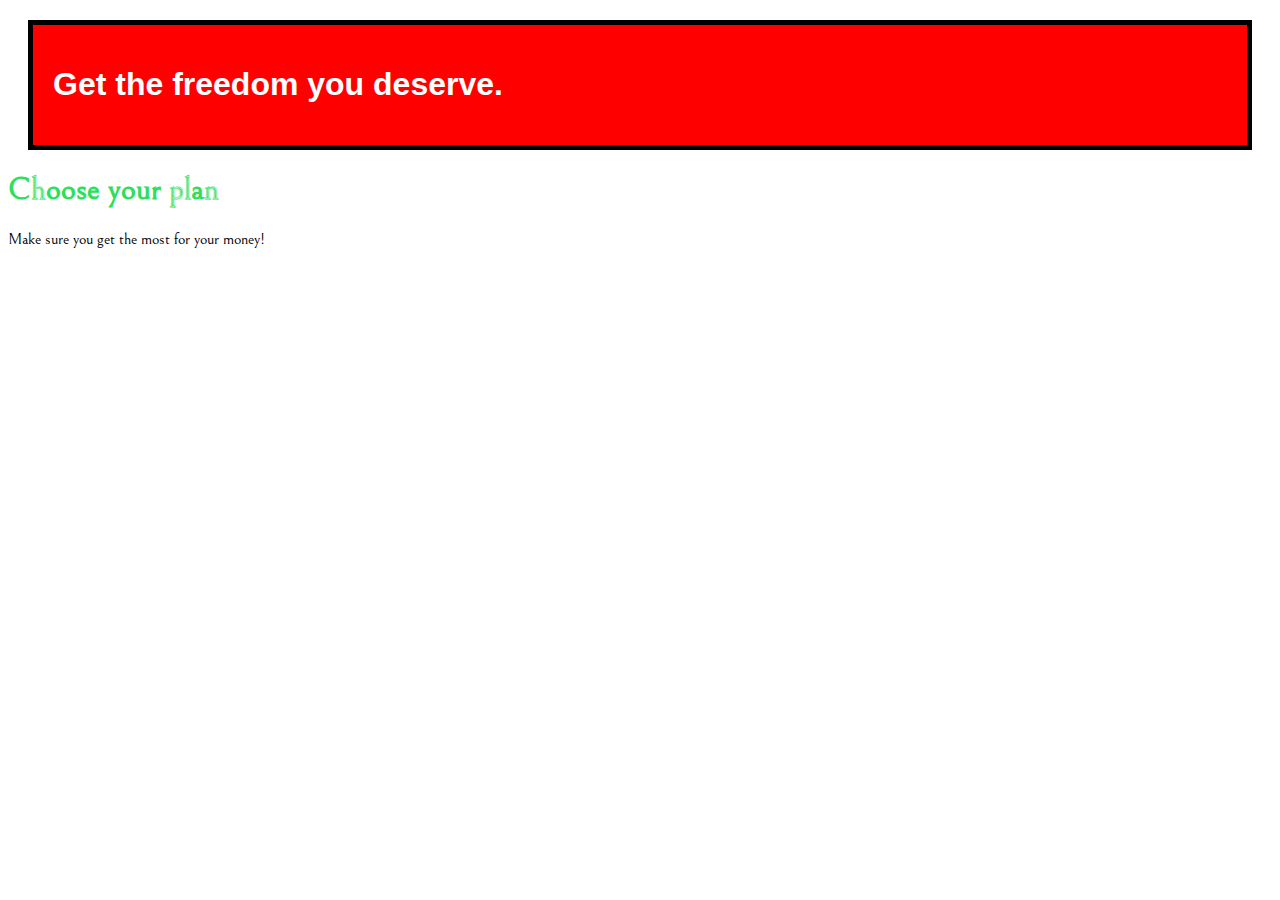
<file: 1. Basics_of_CSS/index.html>
<!DOCTYPE html>
<html lang="en">
    <head>
        <meta charset="UTF-8" />
        <meta http-equiv="X-UA-Compatible" content="IE=edge" />
        <meta name="viewport" content="width=device-width, initial-scale=1.0" />
        <title>Basics</title>
        <link rel="stylesheet" href="style.css" />
    </head>
    <body>
        <main>
            <section id="product-overview">
                <h1>Get the freedom you deserve.</h1>
            </section>
            <section id="plans">
                <h1 class="section-title">Choose your plan</h1>
                <p>Make sure you get the most for your money!</p>
            </section>
        </main>
    </body>
</html>
</file>
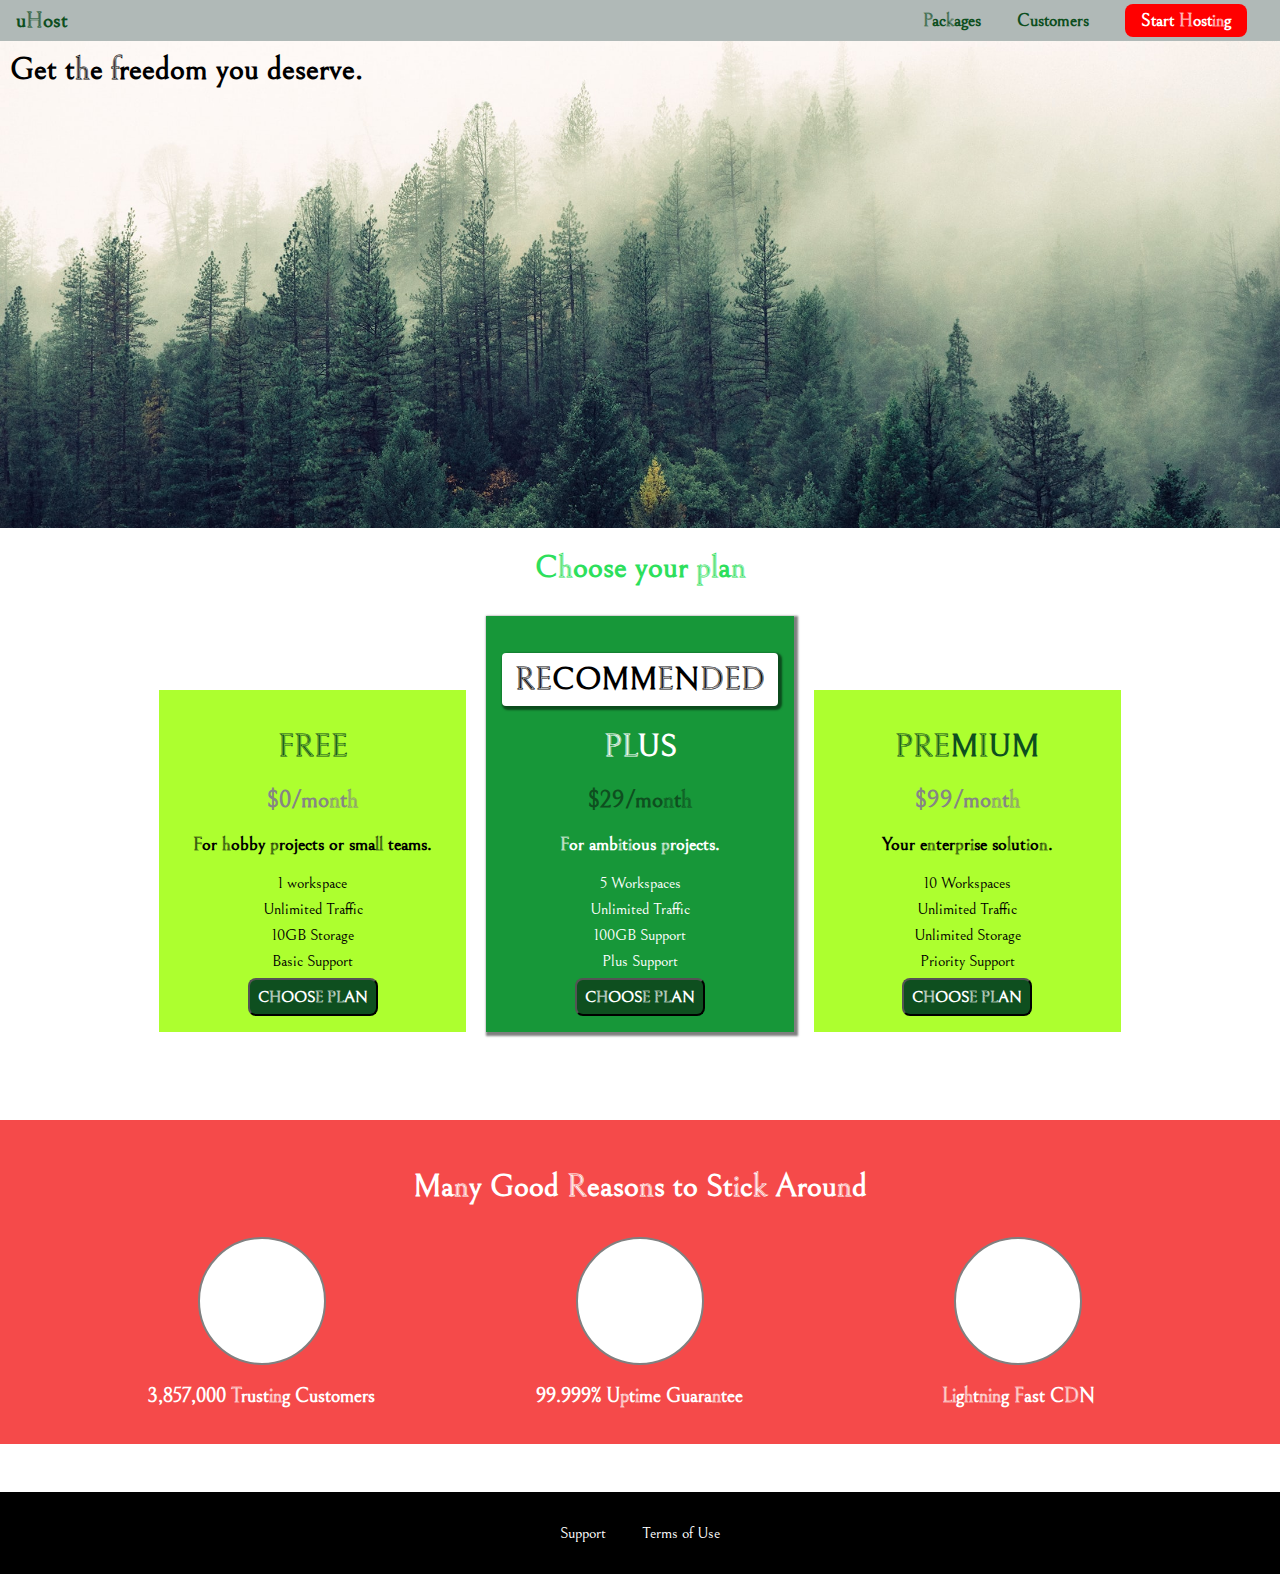
<file: 2. Diving_Deeper_Into_CSS/index.html>
<!DOCTYPE html>
<html lang="en">
    <head>
        <meta charset="UTF-8" />
        <meta http-equiv="X-UA-Compatible" content="IE=edge" />
        <meta name="viewport" content="width=device-width, initial-scale=1.0" />
        <title>Basics</title>
        <link rel="stylesheet" href="shared.css">
        <link rel="stylesheet" href="style.css" />
    </head>
    <body>
        <header class="main-header">
            <div>
                <a href="index.html" class="main-header__brand"> uHost </a>
            </div>
            <nav class="main-nav">
                <ul class="main-nav__items">
                    <li class="main-nav__item"><a href="./Packages/index.html">Packages</a></li>
                    <li class="main-nav__item"><a href="#">Customers</a></li>
                    <li class="main-nav__item main-nav__item--cta">
                        <a href="#">Start Hosting</a>
                    </li>
                </ul>
            </nav>
        </header>

        <main>
            <section id="product-overview">
                <h1>Get the freedom you deserve.</h1>
            </section>
            <section id="plans">
                <h1 class="section-title">Choose your plan</h1>
                <div class="plan__list">
                    <article class="plan">
                        <h1 class="plan__title">FREE</h1>
                        <h2 class="plan__price">$0/month</h2>
                        <h3>For hobby projects or small teams.</h3>
                        <ul class="plan__features">
                            <li>1 workspace</li>
                            <li>Unlimited Traffic</li>
                            <li>10GB Storage</li>
                            <li>Basic Support</li>
                        </ul>
                        <div>
                            <button class="button">CHOOSE PLAN</button>
                        </div>
                    </article>
                    <article class="plan plan--highlighted">
                        <h1 class="plan__annotation">RECOMMENDED</h1>
                        <h1 class="plan__title">PLUS</h1>
                        <h2 class="plan__price">$29/month</h2>
                        <h3>For ambitious projects.</h3>
                        <ul class="plan__features">
                            <li>5 Workspaces</li>
                            <li>Unlimited Traffic</li>
                            <li>100GB Support</li>
                            <li>Plus Support</li>
                        </ul>
                        <div>
                            <button class="button">CHOOSE PLAN</button>
                        </div>
                    </article>
                    <article class="plan">
                        <h1 class="plan__title">PREMIUM</h1>
                        <h2 class="plan__price">$99/month</h2>
                        <h3>Your enterprise solution.</h3>
                        <ul class="plan__features">
                            <li>10 Workspaces</li>
                            <li>Unlimited Traffic</li>
                            <li>Unlimited Storage</li>
                            <li>Priority Support</li>
                        </ul>
                        <div>
                            <button class="button">CHOOSE PLAN</button>
                        </div>
                    </article>
                </div>
            </section>
            <section id="key-features">
                <h1 class="section-title">Many Good Reasons to Stick Around</h1>
                <ul class="key-features__list">
                    <li class="key-feature">
                        <div class="key-feature__image"></div>
                        <p class="key-feature__description">
                            3,857,000 Trusting Customers
                        </p>
                    </li>
                    <li class="key-feature">
                        <div class="key-feature__image"></div>
                        <p class="key-feature__description">
                            99.999% Uptime Guarantee
                        </p>
                    </li>
                    <li class="key-feature">
                        <div class="key-feature__image"></div>
                        <p class="key-feature__description">
                            Lightning Fast CDN
                        </p>
                    </li>
                </ul>
            </section>
        </main>
        <footer class="main-footer">
            <nav>
                <ul class="main-footer__links">
                    <li class="main-footer__link">
                        <a href="#">Support</a>
                    </li>
                    <li class="main-footer__link">
                        <a href="#">Terms of Use</a>
                    </li>
                </ul>
            </nav>
        </footer>
    </body>
</html>
</file>
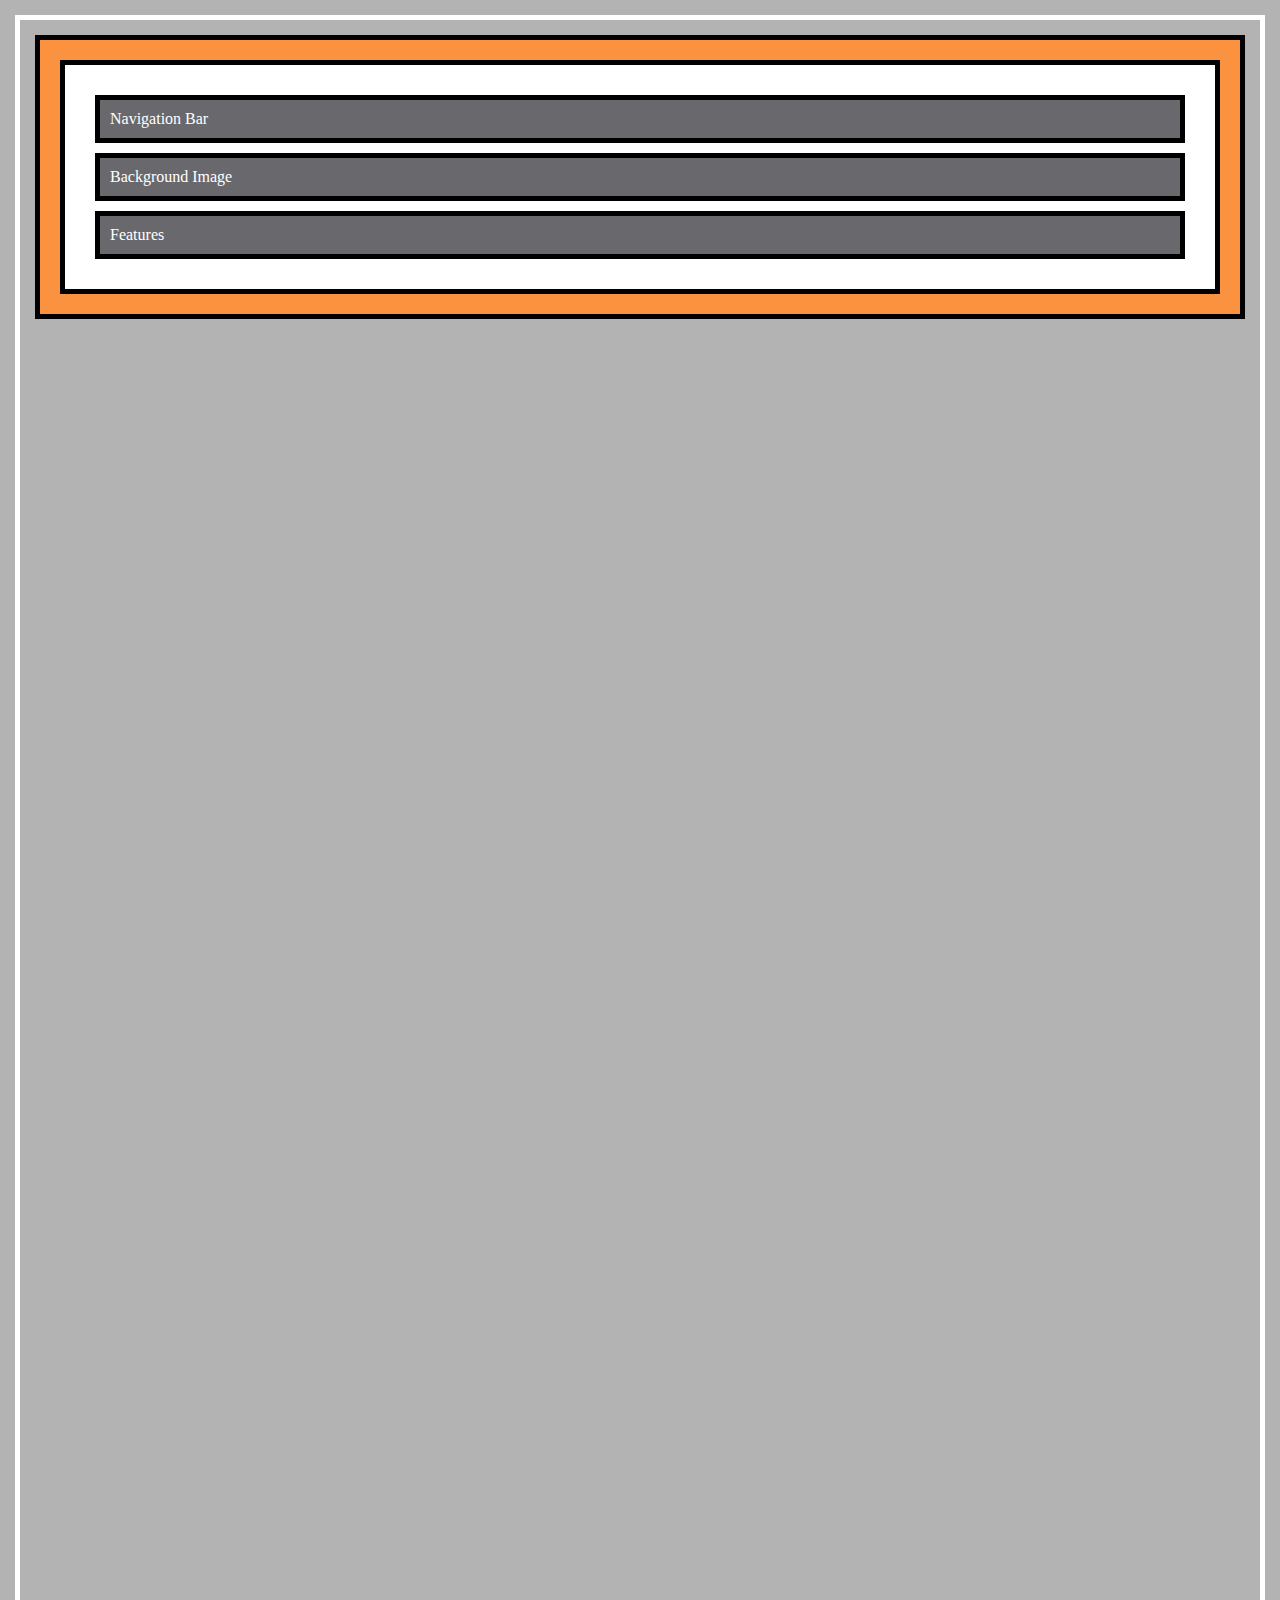
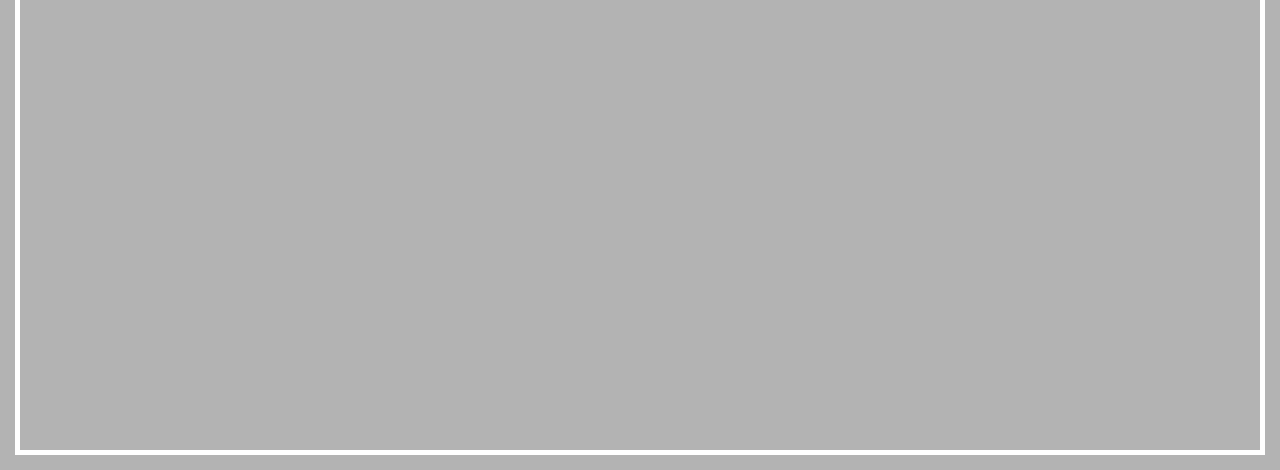
<file: 3. Positioning_elements/index.html>
<!DOCTYPE html>
<html lang="en">
    <head>
        <meta charset="UTF-8" />
        <meta http-equiv="X-UA-Compatible" content="IE=edge" />
        <meta name="viewport" content="width=device-width, initial-scale=1.0" />
        <link rel="stylesheet" href="main.css" />
        <title>Position</title>
    </head>
    <body>
        <div class="parent">
            <div class="child-1">Navigation Bar</div>
            <div class="child-2">Background Image</div>
            <div class="child-3">Features</div>
        </div>
    </body>
</html>
</file>
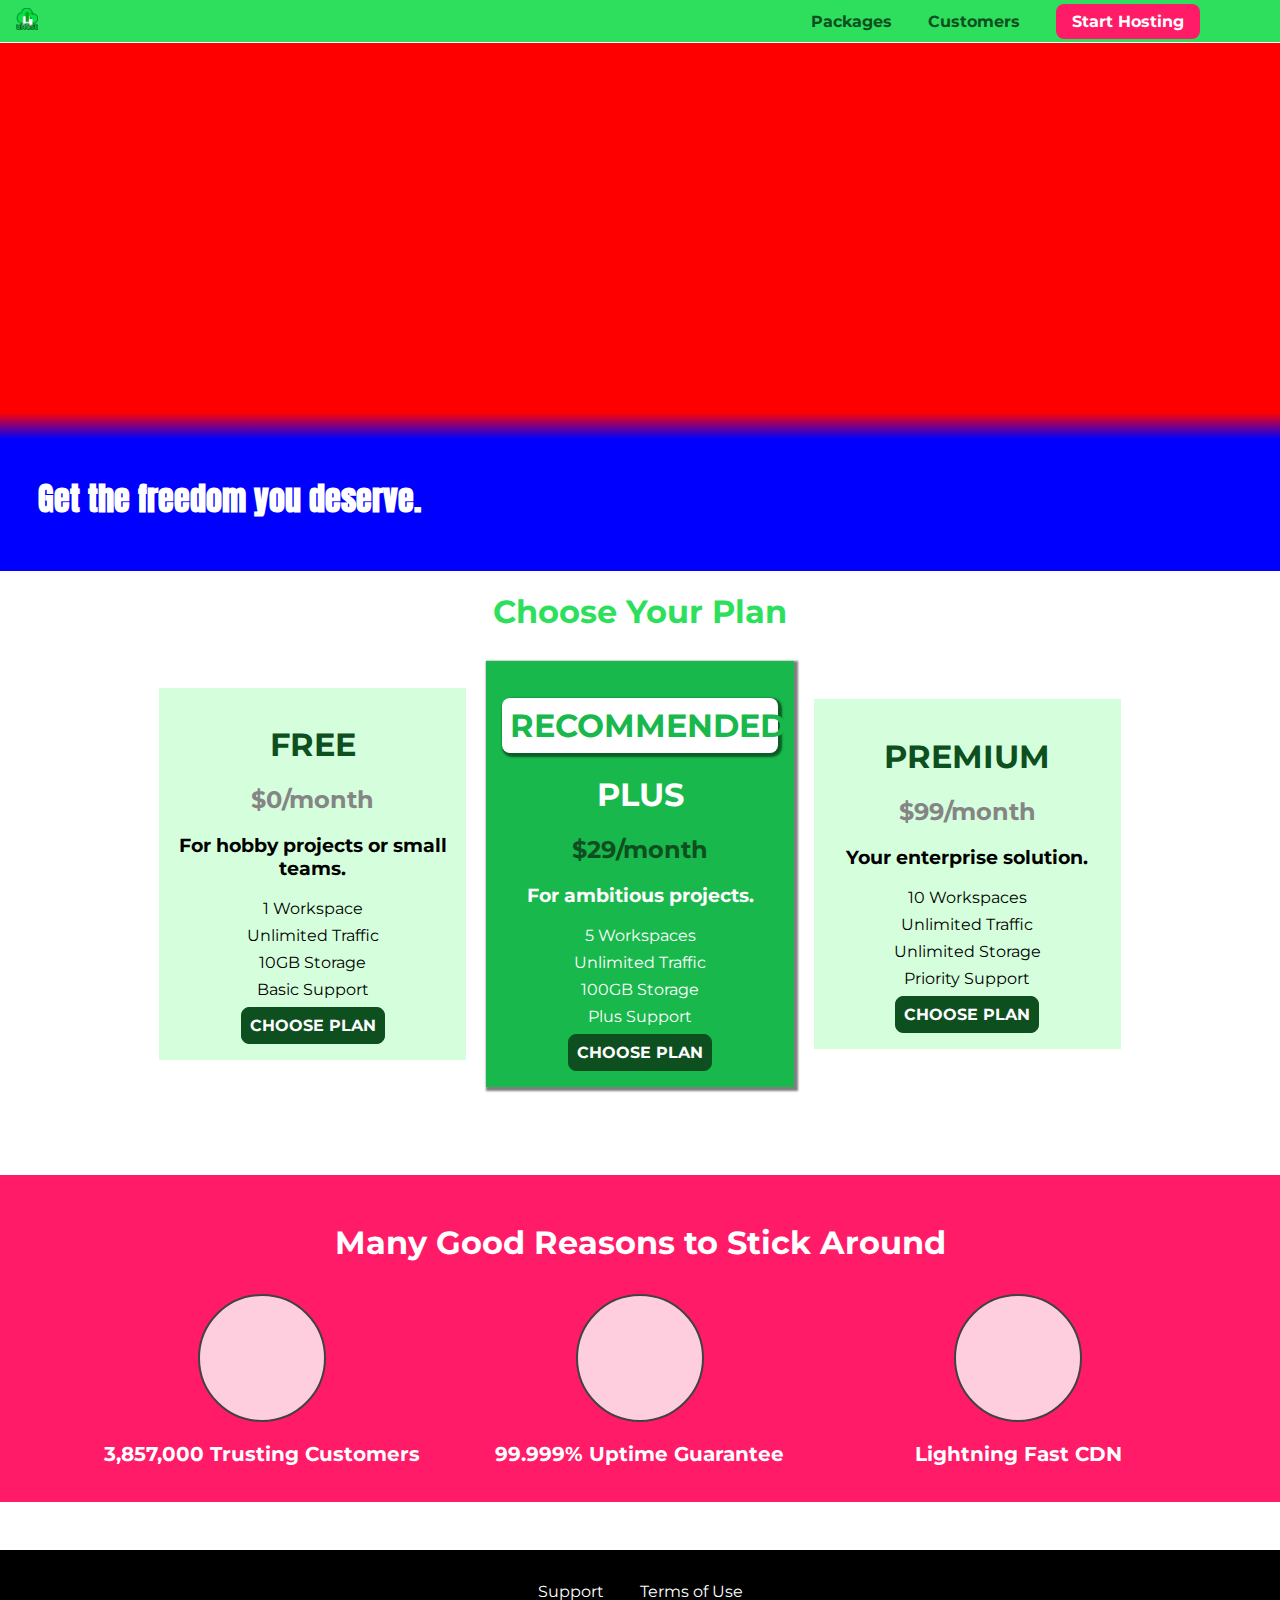
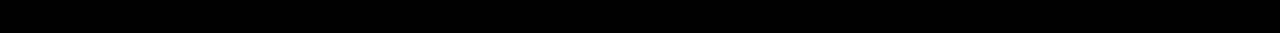
<file: 4. Background/index.html>
<!DOCTYPE html>
<html lang="en">

<head>
    <meta charset="UTF-8">
    <meta http-equiv="X-UA-Compatible" content="ie=edge">
    <title>uHost</title>
    <link rel="shortcut icon" href="favicon.png">
    <link href="https://fonts.googleapis.com/css?family=Anton" rel="stylesheet">
    <link href="https://fonts.googleapis.com/css?family=Montserrat:400,700" rel="stylesheet">
    <link rel="stylesheet" href="shared.css">
    <link rel="stylesheet" href="main.css">
</head>

<body>
    <header class="main-header">
        <div>
            <a href="index.html" class="main-header__brand">
                <img src="images/uhost-icon.png" alt="uHost - Your favorite hosting company">
            </a>
        </div>
        <nav class="main-nav">
            <ul class="main-nav__items">
                <li class="main-nav__item">
                    <a href="packages/index.html">Packages</a>
                </li>
                <li class="main-nav__item">
                    <a href="customers/index.html">Customers</a>
                </li>
                <li class="main-nav__item main-nav__item--cta">
                    <a href="start-hosting/index.html">Start Hosting</a>
                </li>
            </ul>
        </nav>
    </header>
    <main>
        <section id="product-overview">
            <h1>Get the freedom you deserve.</h1>
        </section>
        <section id="plans">
            <h1 class="section-title">Choose Your Plan</h1>
            <div class="plan__list">
                <article class="plan">
                    <h1 class="plan__title">FREE</h1>
                    <h2 class="plan__price">$0/month</h2>
                    <h3>For hobby projects or small teams.</h3>
                    <ul class="plan__features">
                        <li class="plan__feature">1 Workspace</li>
                        <li class="plan__feature">Unlimited Traffic</li>
                        <li class="plan__feature">10GB Storage</li>
                        <li class="plan__feature">Basic Support</li>
                    </ul>
                    <div>
                        <button class="button">CHOOSE PLAN</button>
                    </div>
                </article>
                <article class="plan plan--highlighted">
                    <h1 class="plan__annotation">RECOMMENDED</h1>
                    <h1 class="plan__title">PLUS</h1>
                    <h2 class="plan__price">$29/month</h2>
                    <h3>For ambitious projects.</h3>
                    <ul class="plan__features">
                        <li class="plan__feature">5 Workspaces</li>
                        <li class="plan__feature">Unlimited Traffic</li>
                        <li class="plan__feature">100GB Storage</li>
                        <li class="plan__feature">Plus Support</li>
                    </ul>
                    <div>
                        <button class="button">CHOOSE PLAN</button>
                    </div>
                </article>
                <article class="plan">
                    <h1 class="plan__title">PREMIUM</h1>
                    <h2 class="plan__price">$99/month</h2>
                    <h3>Your enterprise solution.</h3>
                    <ul class="plan__features">
                        <li class="plan__feature">10 Workspaces</li>
                        <li class="plan__feature">Unlimited Traffic</li>
                        <li class="plan__feature">Unlimited Storage</li>
                        <li class="plan__feature">Priority Support</li>
                    </ul>
                    <div>
                        <button class="button">CHOOSE PLAN</button>
                    </div>
                </article>
            </div>
        </section>
        <section id="key-features">
            <h1 class="section-title">Many Good Reasons to Stick Around</h1>
            <ul class="key-feature__list">
                <li class="key-feature">
                    <div class="key-feature__image">

                    </div>
                    <p class="key-feature__description">3,857,000 Trusting Customers</p>
                </li>
                <li class="key-feature">
                    <div class="key-feature__image">

                    </div>
                    <p class="key-feature__description">99.999% Uptime Guarantee</p>
                </li>
                <li class="key-feature">
                    <div class="key-feature__image">

                    </div>
                    <p class="key-feature__description">Lightning Fast CDN</p>
                </li>
            </ul>
        </section>
    </main>
    <footer class="main-footer">
        <nav>
            <ul class="main-footer__links">
                <li class="main-footer__link">
                    <a href="#">Support</a>
                </li>
                <li class="main-footer__link">
                    <a href="#">Terms of Use</a>
                </li>
            </ul>
        </nav>
    </footer>
</body>

</html>
</file>
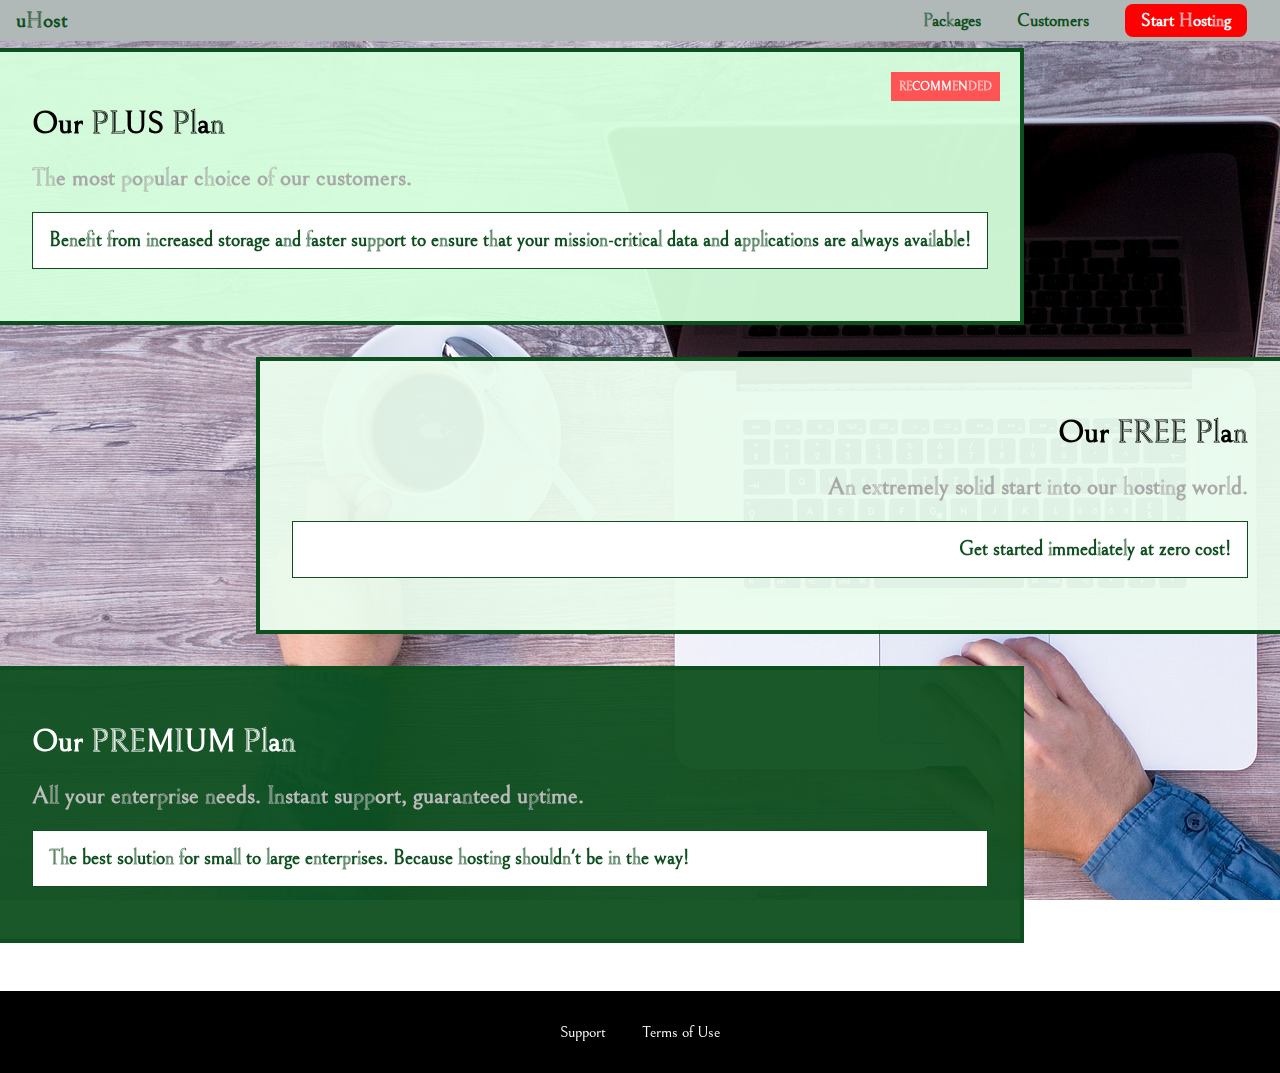
<file: 2. Diving_Deeper_Into_CSS/Packages/index.html>
<!DOCTYPE html>
<html lang="en">
    <head>
        <meta charset="UTF-8" />
        <meta http-equiv="X-UA-Compatible" content="IE=edge" />
        <meta name="viewport" content="width=device-width, initial-scale=1.0" />
        <link rel="stylesheet" href="../shared.css" />
        <link rel="stylesheet" href="packages.css" />
        <title>Basics</title>
    </head>
    <body>
        <div class="background"></div>
        <header class="main-header">
            <div>
                <a href="../index.html" class="main-header__brand"> uHost </a>
            </div>
            <nav class="main-nav">
                <ul class="main-nav__items">
                    <li class="main-nav__item"><a href="#">Packages</a></li>
                    <li class="main-nav__item"><a href="#">Customers</a></li>
                    <li class="main-nav__item main-nav__item--cta">
                        <a href="#">Start Hosting</a>
                    </li>
                </ul>
            </nav>
        </header>

        <main>
            <section class="package" id="plus">
                <a href="#">
                    <h1 class="package__title">Our PLUS Plan</h1>
                    <h2 class="package__badge">RECOMMENDED</h2>
                    <h2 class="package__subtitle">
                        The most popular choice of our customers.
                    </h2>
                    <p class="package__info">
                        Benefit from increased storage and faster support to
                        ensure that your mission-critical data and applications
                        are always available!
                    </p>
                </a>
            </section>
            <section class="package" id="free">
                <a href="#">
                    <h1 class="package__title">Our FREE Plan</h1>
                    <h2 class="package__subtitle">
                        An extremely solid start into our hosting world.
                    </h2>
                    <p class="package__info">
                        Get started immediately at zero cost!
                    </p>
                </a>
            </section>
            <div class="clearFix"></div>
            <section class="package" id="premium">
                <a href="#">
                    <h1 class="package__title">Our PREMIUM Plan</h1>
                    <h2 class="package__subtitle">
                        All your enterprise needs. Instant support, guaranteed
                        uptime.
                    </h2>
                    <p class="package__info">
                        The best solution for small to large enterprises.
                        Because hosting shouldn't be in the way!
                    </p>
                </a>
            </section>
        </main>
        <footer class="main-footer">
            <nav>
                <ul class="main-footer__links">
                    <li class="main-footer__link">
                        <a href="#">Support</a>
                    </li>
                    <li class="main-footer__link">
                        <a href="#">Terms of Use</a>
                    </li>
                </ul>
            </nav>
        </footer>
    </body>
</html>
</file>
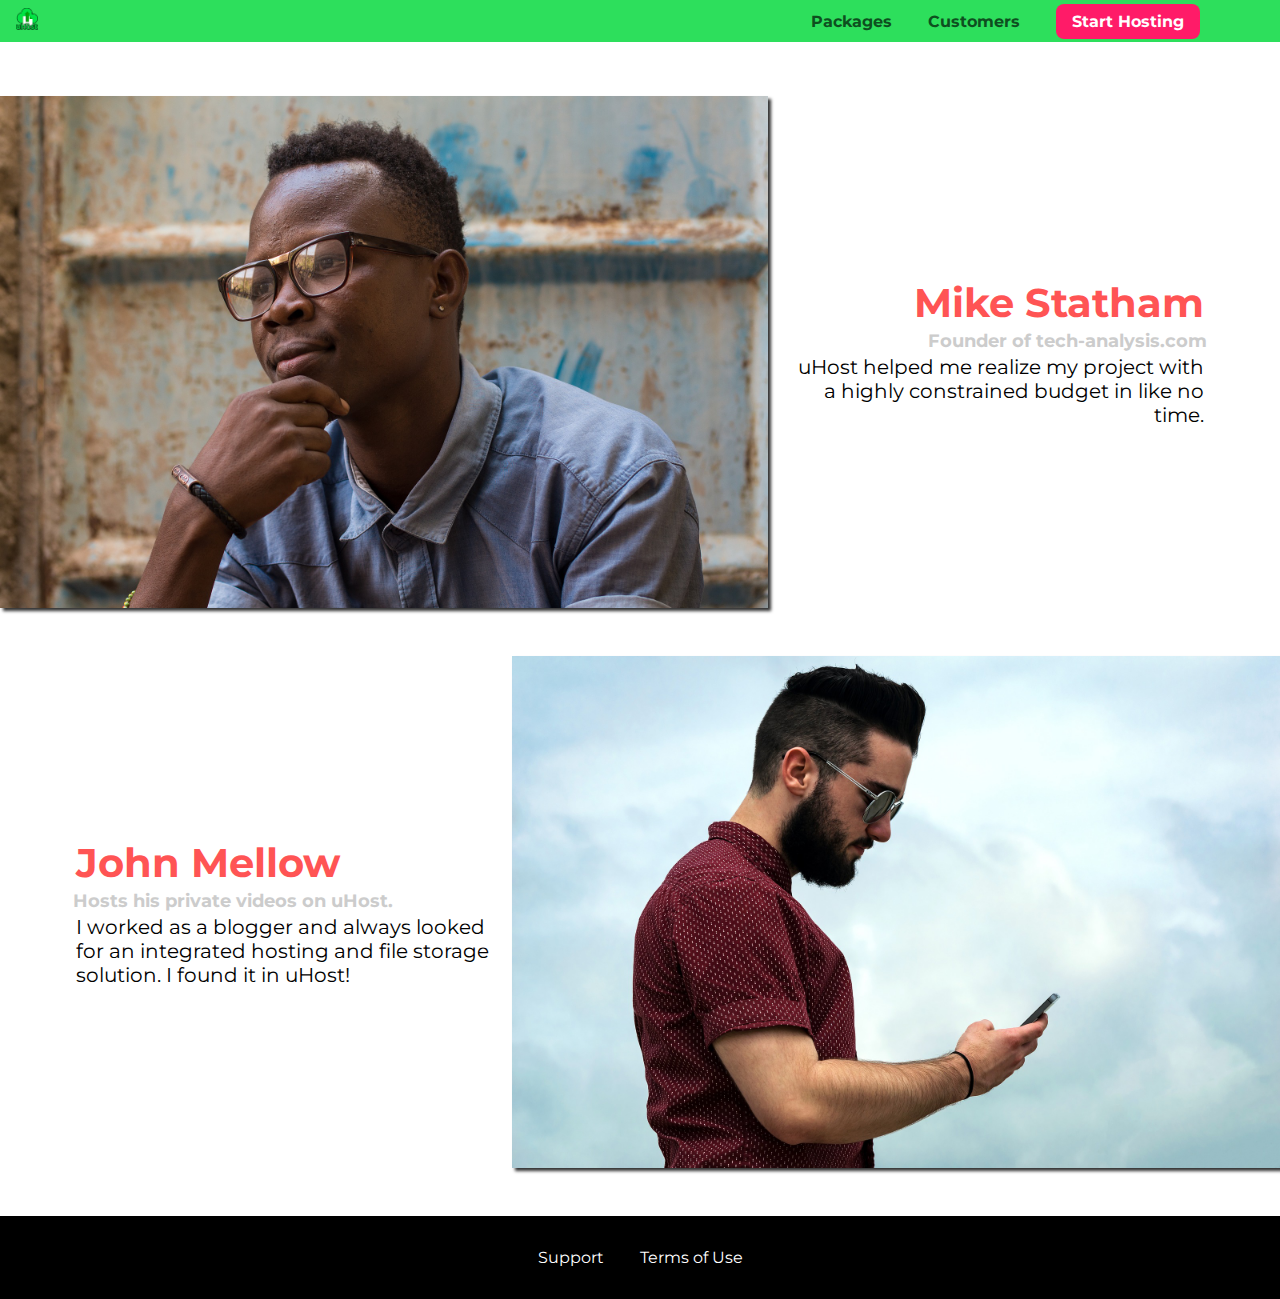
<file: 4. Background/customers/index.html>
<!DOCTYPE html>
<html lang="en">
    <head>
        <meta charset="UTF-8" />
        <meta name="viewport" content="width=device-width, initial-scale=1.0" />
        <meta http-equiv="X-UA-Compatible" content="ie=edge" />
        <title>uHost Customers</title>
        <link rel="shortcut icon" href="../favicon.png" />
        <link
            href="https://fonts.googleapis.com/css?family=Anton|Montserrat:400,700"
            rel="stylesheet"
        />
        <link rel="stylesheet" href="../shared.css" />
        <link rel="stylesheet" href="customers.css" />
    </head>

    <body>
        <header class="main-header">
            <div>
                <a href="index.html" class="main-header__brand">
                    <img
                        src="../images/uhost-icon.png"
                        alt="uHost - Your favorite hosting company"
                    />
                </a>
            </div>
            <nav class="main-nav">
                <ul class="main-nav__items">
                    <li class="main-nav__item">
                        <a href="../packages/index.html">Packages</a>
                    </li>
                    <li class="main-nav__item">
                        <a href="#">Customers</a>
                    </li>
                    <li class="main-nav__item main-nav__item--cta">
                        <a href="start-hosting/index.html">Start Hosting</a>
                    </li>
                </ul>
            </nav>
        </header>
        <main>
            <div>
                <div class="testimonial" id="customer-1">
                    <div class="testimonial__image-container">
                        <img
                            src="../images/customer-1.jpg"
                            alt="Mike Statham - Customer"
                            class="testimonial__image"
                        />
                    </div>
                    <div class="testimonial__info">
                        <h1 class="testimonial__name">Mike Statham</h1>
                        <h2 class="testimonial__subtitle">
                            Founder of
                            <a href="tech-analysis.com">tech-analysis.com</a>
                        </h2>
                        <p class="testimonial__text">
                            uHost helped me realize my project with a highly
                            constrained budget in like no time.
                        </p>
                    </div>
                </div>
                <div class="testimonial" id="customer-2">
                    <div class="testimonial__info">
                        <h1 class="testimonial__name">John Mellow</h1>
                        <h2 class="testimonial__subtitle">
                            Hosts his private videos on uHost.
                        </h2>
                        <p class="testimonial__text">
                            I worked as a blogger and always looked for an
                            integrated hosting and file storage solution. I
                            found it in uHost!
                        </p>
                    </div>
                    <div class="testimonial__image-container">
                        <img
                            src="../images/customer-2.jpg"
                            alt="John Mellow - Customer"
                            class="testimonial__image"
                        />
                    </div>
                </div>
            </div>
        </main>
        <footer class="main-footer">
            <nav>
                <ul class="main-footer__links">
                    <li class="main-footer__link">
                        <a href="#">Support</a>
                    </li>
                    <li class="main-footer__link">
                        <a href="#">Terms of Use</a>
                    </li>
                </ul>
            </nav>
        </footer>
    </body>
</html>
</file>
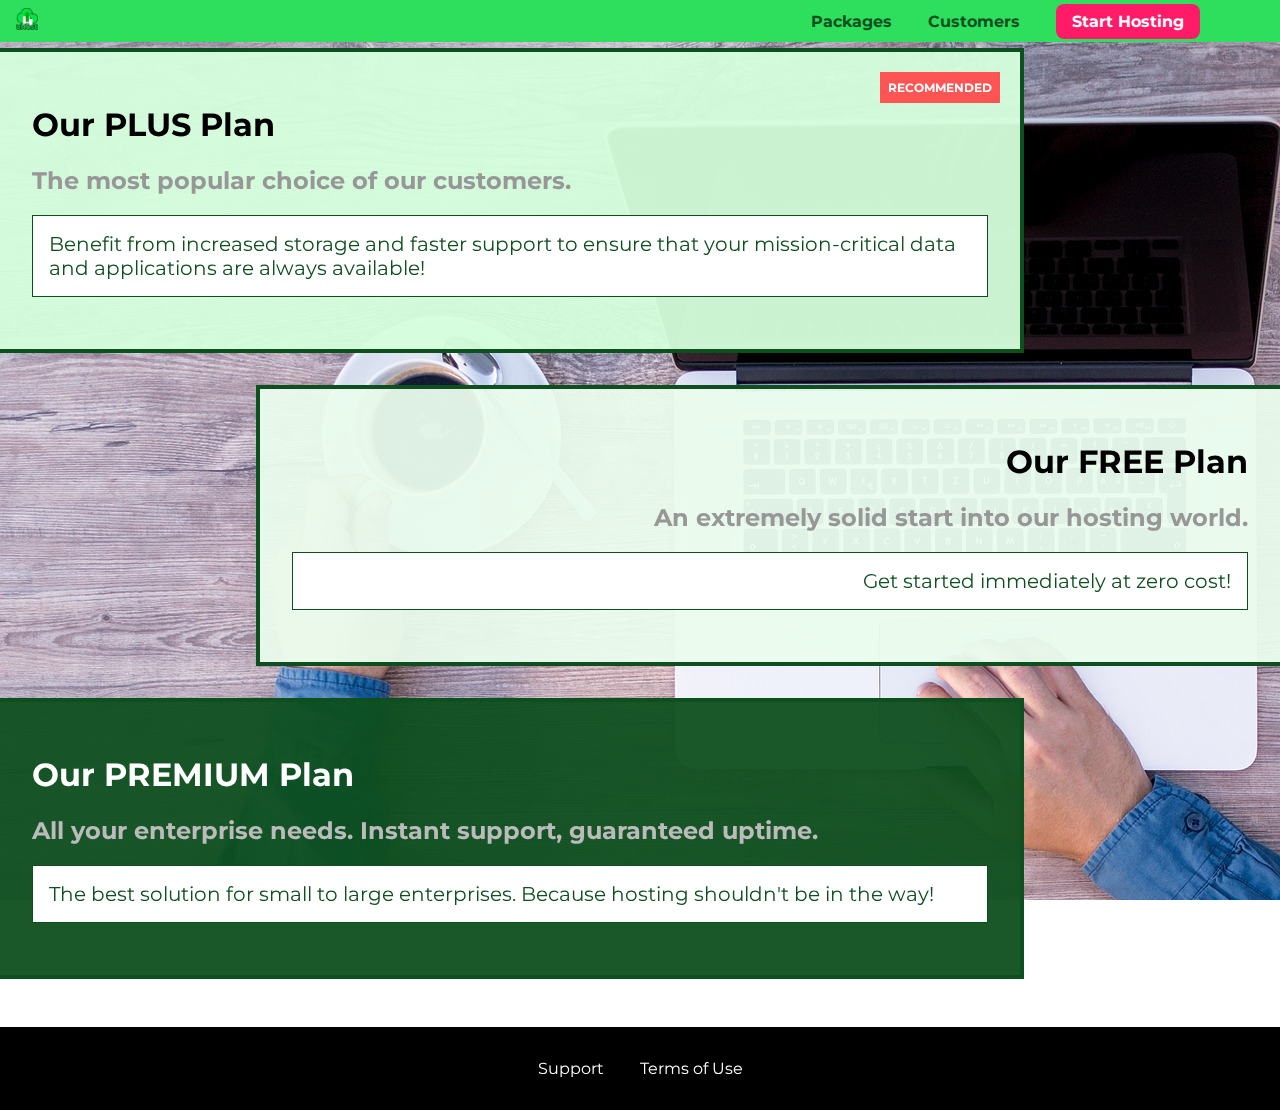
<file: 4. Background/packages/index.html>
<!DOCTYPE html>
<html lang="en">

<head>
    <meta charset="UTF-8">
    <meta http-equiv="X-UA-Compatible" content="ie=edge">
    <title>uHost</title>
    <link rel="shortcut icon" href="favicon.png">
    <link href="https://fonts.googleapis.com/css?family=Montserrat:400,700" rel="stylesheet">
    <link rel="stylesheet" href="../shared.css">
    <link rel="stylesheet" href="packages.css">
</head>

<body>
    <div class="background"></div>
    <header class="main-header">
        <div>
            <a href="../index.html" class="main-header__brand">
              <img src="../images/uhost-icon.png" alt="uHost - Your favorite hosting company">
            </a>
        </div>
        <nav class="main-nav">
            <ul class="main-nav__items">
                <li class="main-nav__item">
                    <a href="index.html">Packages</a>
                </li>
                <li class="main-nav__item">
                    <a href="../customers/index.html">Customers</a>
                </li>
                <li class="main-nav__item main-nav__item--cta">
                    <a href="../start-hosting/index.html">Start Hosting</a>
                </li>
            </ul>
        </nav>
    </header>
    <main>
        <section class="package" id="plus">
            <a href="#">
                <h1 class="package__title">Our PLUS Plan</h1>
                <h2 class="package__badge">RECOMMENDED</h2>
                <h2 class="package__subtitle">The most popular choice of our customers.</h2>
                <p class="package__info">Benefit from increased storage and faster support to ensure that your mission-critical data and applications
                    are always available!</p>
            </a>
        </section>
        <section class="package" id="free">
            <a href="#">
                <h1 class="package__title">Our FREE Plan</h1>
                <h2 class="package__subtitle">An extremely solid start into our hosting world.</h2>
                <p class="package__info">Get started immediately at zero cost!</p>
            </a>
        </section>
        <div class="clearfix"></div>
        <section class="package" id="premium">
            <a href="#">
                <h1 class="package__title">Our PREMIUM Plan</h1>
                <h2 class="package__subtitle">All your enterprise needs. Instant support, guaranteed uptime. </h2>
                <p class="package__info">The best solution for small to large enterprises. Because hosting shouldn't be in the way!</p>
            </a>
        </section>
    </main>
    <footer class="main-footer">
        <nav>
            <ul class="main-footer__links">
                <li class="main-footer__link">
                    <a href="#">Support</a>
                </li>
                <li class="main-footer__link">
                    <a href="#">Terms of Use</a>
                </li>
            </ul>
        </nav>
    </footer>
</body>

</html>
</file>
<file: 1. Basics_of_CSS/style.css>
@import url("https://fonts.googleapis.com/css2?family=Bellefair&family=Patrick+Hand&family=Source+Sans+Pro&display=swap");

body {
    font-family: "Bellefair", serif;
}

#product-overview {
    background-color: red;
    padding: 20px;
    border: 5px solid black;
    margin: 20px;
}

.section-title {
    color: #2ddf5c;
}

/* Use of combinator */
#product-overview h1 {
    font-family: "Segoe UI", Tahoma, Geneva, Verdana, sans-serif;
    color: white;
}
</file>
<file: 2. Diving_Deeper_Into_CSS/shared.css>
@import url("https://fonts.googleapis.com/css2?family=Bellefair&family=Patrick+Hand&family=Source+Sans+Pro&display=swap");
* {
    box-sizing: border-box;
}

body {
    margin: 0;
    font-family: "Bellefair", monospace;
}


.main-header {
    padding: 8px 16px;
    width: 100%;
    position:fixed;
    background-color: rgb(176, 185, 183);
    z-index: 1 ;
}

.main-header__brand {
    color: #0e4f1f;
    text-decoration: none;
    font-weight: bold;
    font-size: 22px;
}

.main-header > div {
    display: inline-block;
    vertical-align: middle;
}

.main-nav {
    display: inline-block;
    text-align: right;
    width: calc(100% - 57px);
    vertical-align: middle;
}
.main-nav__items {
    margin: 0;
    padding: 0;
    list-style-type: none;
}

.main-nav__item {
    display: inline-block;
    margin: 0 16px;
}

.main-nav__item a {
    text-decoration: none;
    color: #0e4f1f;
    font-size: 18px;
    font-weight: bold;
    padding: 3px 0px;
}

.main-nav__item a:hover,
.main-nav__item a:active {
    color: white;
    border-bottom: 5px solid white;
}

.main-nav__item--cta a {
    color: white;
    background-color: red;
    padding: 6px 16px;
    border-radius: 8px;
}

.main-nav__item--cta a:hover {
    color: red;
    background-color: white;
    border: none;
}

.main-footer {
    background: black;
    padding: 32px;
    margin-top: 48px;
}

.main-footer__links {
    list-style: none;
    margin: 0;
    padding: 0;
    text-align: center;
}

.main-footer__link {
    display: inline-block;
    margin: 0 16px;
}

.main-footer__link a {
    color: white;
    text-decoration: none;
}

.main-footer__link a:hover,
.main-footer__link a:active {
    color: #ccc;
}

.button {
    background-color: #0e4f1f;
    color: white;
    font: inherit;
    border: 1.5px soild #0e4f1f;
    padding: 8px;
    border-radius: 8px;
    font-weight: bold;
    cursor: pointer;
}

.button:hover,
.button:active {
    background-color: white;
    color: #0e4f1f;
}
</file>
<file: 2. Diving_Deeper_Into_CSS/style.css>
#product-overview {
    background: url(img-1.jpg);
    background-size: cover;
    background-position: left 20% bottom 50%;
    background-repeat: no-repeat;
    width: 100%;
    height: 528px;
    padding: 10px;
}

.section-title {
    color: #2ddf5c;
    text-align: center;
}

/* Use of combinator */
#product-overview h1 {
    color: black;
    padding-top: 20px;
}

.plan__list {
    width: 80%;
    margin: auto;
    text-align: center;
}

.plan {
    background: greenyellow;
    text-align: center;
    padding: 16px;
    margin: 8px;
    display: inline-block;
    width: 30%;
}

.plan--highlighted {
    background: #179739;
    color: white;
    box-shadow: 2px 2px 2px 2px rgb(0, 0, 0, 0.5);
}

.plan__annotation {
    background-color: white;
    color: black;
    padding: 8px;
    box-shadow: 2px 2px 2px 2px rgb(0, 0, 0, 0.5);
    border-radius: 4px;
}

.plan__title {
    color: #0e4f1f;
}

.plan__price {
    color: #858585;
}

.plan--highlighted .plan__price {
    color: #0e4f1f;
}

.plan--highlighted .plan__title {
    color: white;
}

.plan__features {
    list-style: none;
    margin: 0;
    padding: 0;
}

.plan__features li {
    margin: 8px 0;
}

#key-features {
    background-color: rgb(245, 74, 74);
    margin-top: 80px;
    padding: 16px;
}

#key-features .section-title {
    color: white;
    margin: 32px;
}
.key-features__list {
    list-style: none;
    margin: 0;
    padding: 0;
    text-align: center;
}
.key-feature__image {
    background: white;
    width: 128px;
    height: 128px;
    border: 2px solid grey;
    border-radius: 50%;
    margin: auto;
}
.key-feature__description {
    text-align: center;
    font-weight: bold;
    color: white;
    font-size: 20px;
}

.key-feature {
    display: inline-block;
    width: 30%;
    vertical-align: top;
}
</file>
<file: 3. Positioning_elements/main.css>
html {
      background-color: #b3b3b3;
      padding:15px;
      border: 5px solid white;
      margin:15px;
      height: 2000px;
}

body {
      background:#fa923f;
      padding:20px;
      border: 5px solid black;
      margin:0;
}

.parent {
      background-color: white;
      padding:20px;
      border: 5px solid black;
      margin:0;
}

.parent div {
      background-color: rgb(105,105,109);
      color:white;
      padding:10px;
      border:5px solid black;
      margin:10px;
}
</file>
<file: 4. Background/shared.css>
* {
    box-sizing: border-box;
}

body {
    font-family: 'Montserrat', sans-serif;
    margin: 0;
}

.main-header {
    width: 100%;
    position: fixed;
    top: 0;
    left: 0;
    background: #2ddf5c;
    padding: 8px 16px;
    z-index: 1;
}

.main-header > div {
    display: inline-block;
    vertical-align: middle;
}

.main-header__brand {
    color: #0e4f1f;
    text-decoration: none;
    font-weight: bold;
    font-size: 22px;
    height: 22px;
    display: inline-block;
}

.main-header__brand img{
    height: 100%;
}

.main-nav {
    display: inline-block;
    text-align: right;
    width: calc(100% - 74px);
    vertical-align: middle;
}

.main-nav__items {
    margin: 0;
    padding: 0;
    list-style: none;
}

.main-nav__item {
    display: inline-block;
    margin: 0 16px;
}

.main-nav__item a {
    text-decoration: none;
    color: #0e4f1f;
    font-weight: bold;
    padding: 3px 0;
}

.main-nav__item a:hover,
.main-nav__item a:active {
    color: white;
    border-bottom: 5px solid white;
}

.main-nav__item--cta a {
    color: white;
    background: #ff1b68;
    padding: 8px 16px;
    border-radius: 8px;
}

.main-nav__item--cta a:hover,
.main-nav__item--cta a:active {
    color: #ff1b68;
    background: white;
    border: none;
}

.main-footer {
    background: black;
    padding: 32px;
    margin-top: 48px;
}

.main-footer__links {
    list-style: none;
    margin: 0;
    padding: 0;
    text-align: center;
}

.main-footer__link {
    display: inline-block;
    margin: 0 16px;
}

.main-footer__link a {
    color: white;
    text-decoration: none;
}

.main-footer__link a:hover,
.main-footer__link a:active {
    color: #ccc;
}

.button {
    background: #0e4f1f;
    color: white;
    font: inherit;
    border: 1.5px solid #0e4f1f;
    padding: 8px;
    border-radius: 8px;
    font-weight: bold;
    cursor: pointer;
}

.button:hover,
.button:active {
    background: white;
    color: #0e4f1f;
}

.button:focus {
    outline: none;
}
</file>
<file: 4. Background/main.css>
#product-overview {
    /* background: url("images/freedom.jpg"); */
    background: linear-gradient( red 70%, blue 75%);
    background-size: cover;
    background-position: left 10% top 20%;
    background-repeat: no-repeat;
    width: 100%;
    height: 528px;
    padding: 10px;
    margin-top: 43px;
    position: relative;
}

.section-title {
    color: #2ddf5c;
    text-align: center;
}

#product-overview h1 {
    color: white;
    font-family: "Anton", sans-serif;
    position: absolute;
    bottom: 5%;
    left: 3%;
}

.plan__list {
    width: 80%;
    margin: auto;
    text-align: center;
}

.plan {
    background: #d5ffdc;
    text-align: center;
    padding: 16px;
    margin: 8px;
    display: inline-block;
    width: 30%;
    vertical-align: middle;
}

.plan--highlighted {
    background: #19b84c;
    color: white;
    box-shadow: 2px 2px 2px 2px rgba(0, 0, 0, 0.5);
}

.plan__annotation {
    background: white;
    color: #19b84c;
    padding: 8px;
    box-shadow: 2px 2px 2px 2px rgba(0, 0, 0, 0.5);
    border-radius: 8px;
}

.plan__title {
    color: #0e4f1f;
}

.plan__price {
    color: #858585;
}

.plan--highlighted .plan__title {
    color: white;
}

.plan--highlighted .plan__price {
    color: #0e4f1f;
}

.plan__features {
    list-style: none;
    margin: 0;
    padding: 0;
}

.plan__feature {
    margin: 8px 0;
}

#key-features {
    background: #ff1b68;
    margin-top: 80px;
    padding: 16px;
}

#key-features .section-title {
    color: white;
    margin: 32px;
}

.key-feature__list {
    list-style: none;
    margin: 0;
    padding: 0;
    text-align: center;
}

.key-feature {
    display: inline-block;
    width: 30%;
    vertical-align: top;
}

.key-feature__image {
    background: #ffcede;
    width: 128px;
    height: 128px;
    border: 2px solid #424242;
    border-radius: 50%;
    margin: auto;
}

.key-feature__description {
    text-align: center;
    font-weight: bold;
    color: white;
    font-size: 20px;
}

/* h1 {
    font-family: sans-serif;
} */
</file>
<file: 2. Diving_Deeper_Into_CSS/Packages/packages.css>
main {
    padding-top: 32px;
}

.background {
    background: url("../images/plans-background.jpg");
    width: 100%;
    height: 100%;
    position: fixed;
    z-index: -1;
}
.package {
    width: 80%;
    margin: 16px 0;
    border: 4px solid #0e4f1f;
    border-left: none;
    position: relative;
}

.package:hover,
.package:active {
    box-shadow: 2px 2px 4px rgba(0, 0, 0, 0.5);
    border-color: #ff5454;
}

.package a {
    text-decoration: none;
    color: inherit;
    display: block;
    padding: 32px;
}

.package__subtitle {
    color: rgb(169, 168, 168);
}

.package__badge {
    position: absolute;
    top: 0;
    right: 0;
    margin: 20px;
    font-size: 12px;
    color: white;
    background: #ff5454;
    padding:8px;
}

.package__info {
    padding: 16px;
    border: 1px solid #0e4f1f;
    font-size: 20px;
    color: #0e4f1f;
    font-weight: 800;
    background: white;
}

.clearFix {
    clear: both;
}

#plus {
    background: rgba(213, 255, 220, 0.95);
}

#free {
    background: rgba(234, 252, 237, 0.95);
    float: right;
    border-right: none;
    border-left: 4px solid #0e4f1f;
    text-align: right;
}
#free:hover,
#free:active {
    border-left-color: #ff5454;
}
#premium {
    background: rgba(14, 79, 31, 0.95);
}

#premium .package__title {
    color: white;
}

#premium .package__subtitle {
    color: #bbb;
}
</file>
<file: 4. Background/customers/customers.css>
.testimonial {
    font-size: 20px;
    margin: 48px 0;
}

.testimonial__list {
    width: 80%;
    margin: auto;
}

.testimonial:first-of-type {
    margin-top: 96px;
}

.testimonial__image-container {
    vertical-align: middle;
    display: inline-block;
    width: 60%;
    box-shadow: 3px 3px 3px rgba(0, 0, 0, 0.8);
}

.testimonial__image {
    width: 100%;
    vertical-align: top;
}

.testimonial__info {
    text-align: right;
    padding: 14px;
    display: inline-block;
    vertical-align: middle;
    width: 35%;
}

#customer-2.testimonial {
    text-align: right;
}

#customer-2 .testimonial__info {
    text-align: left;
}

.testimonial__name {
    margin: 3px;
    color: #ff5454;
}

.testimonial__subtitle {
    margin: 0;
    font-size: 18px;
    color: #ccc;
}

.testimonial__subtitle a {
    color: inherit;
    text-decoration: none;
}

.testimonial__subtitle a:hover,
.testimonial__subtitle a:active {
    color: #7a7a7a;
}

.testimonial__text {
    margin: 3px;
}
</file>
<file: 4. Background/packages/packages.css>
main {
    padding-top: 32px;
}

.background {
    background: url("../images/plans-background.jpg");
    width: 100%;
    height: 100%;
    position: fixed;
    z-index: -1;
}

.package {
    width: 80%;
    margin: 16px 0;
    border: 4px solid #0e4f1f;
    border-left: none;
    position: relative;
}

.package:hover,
.package:active {
    box-shadow: 2px 2px 4px rgba(0,0,0,0.5);
    border-color: #ff5454;
    /* border-color: #ff5454 !important; */
}

.package a {
    text-decoration: none;
    color: inherit;
    display: block;
    padding: 32px;
}

.package__badge {
    position: absolute;
    top: 0;
    right: 0;
    margin: 20px;
    font-size: 12px;
    color: white;
    background: #ff5454;
    padding: 8px;
}

.package__subtitle {
    color: #979797;
}

.package__info {
    padding: 16px;
    border: 1px solid #0e4f1f;
    font-size: 20px;
    color: #0e4f1f;
    background: white;
}

.clearfix {
    clear: both;
}

#plus {
    background: rgba(213, 255, 220, 0.95);
}

#free {
    background: rgba(234, 252, 237, 0.95);
    float: right;
    border-right: none;
    border-left: 4px solid #0e4f1f;
    text-align: right;
}

#free:hover,
#free:active {
    border-left-color: #ff5454;
}

#premium {
    background: rgba(14, 79, 31, 0.95);
}

#premium .package__title {
    color: white;
}

#premium .package__subtitle {
    color: #bbb;
}
</file>
